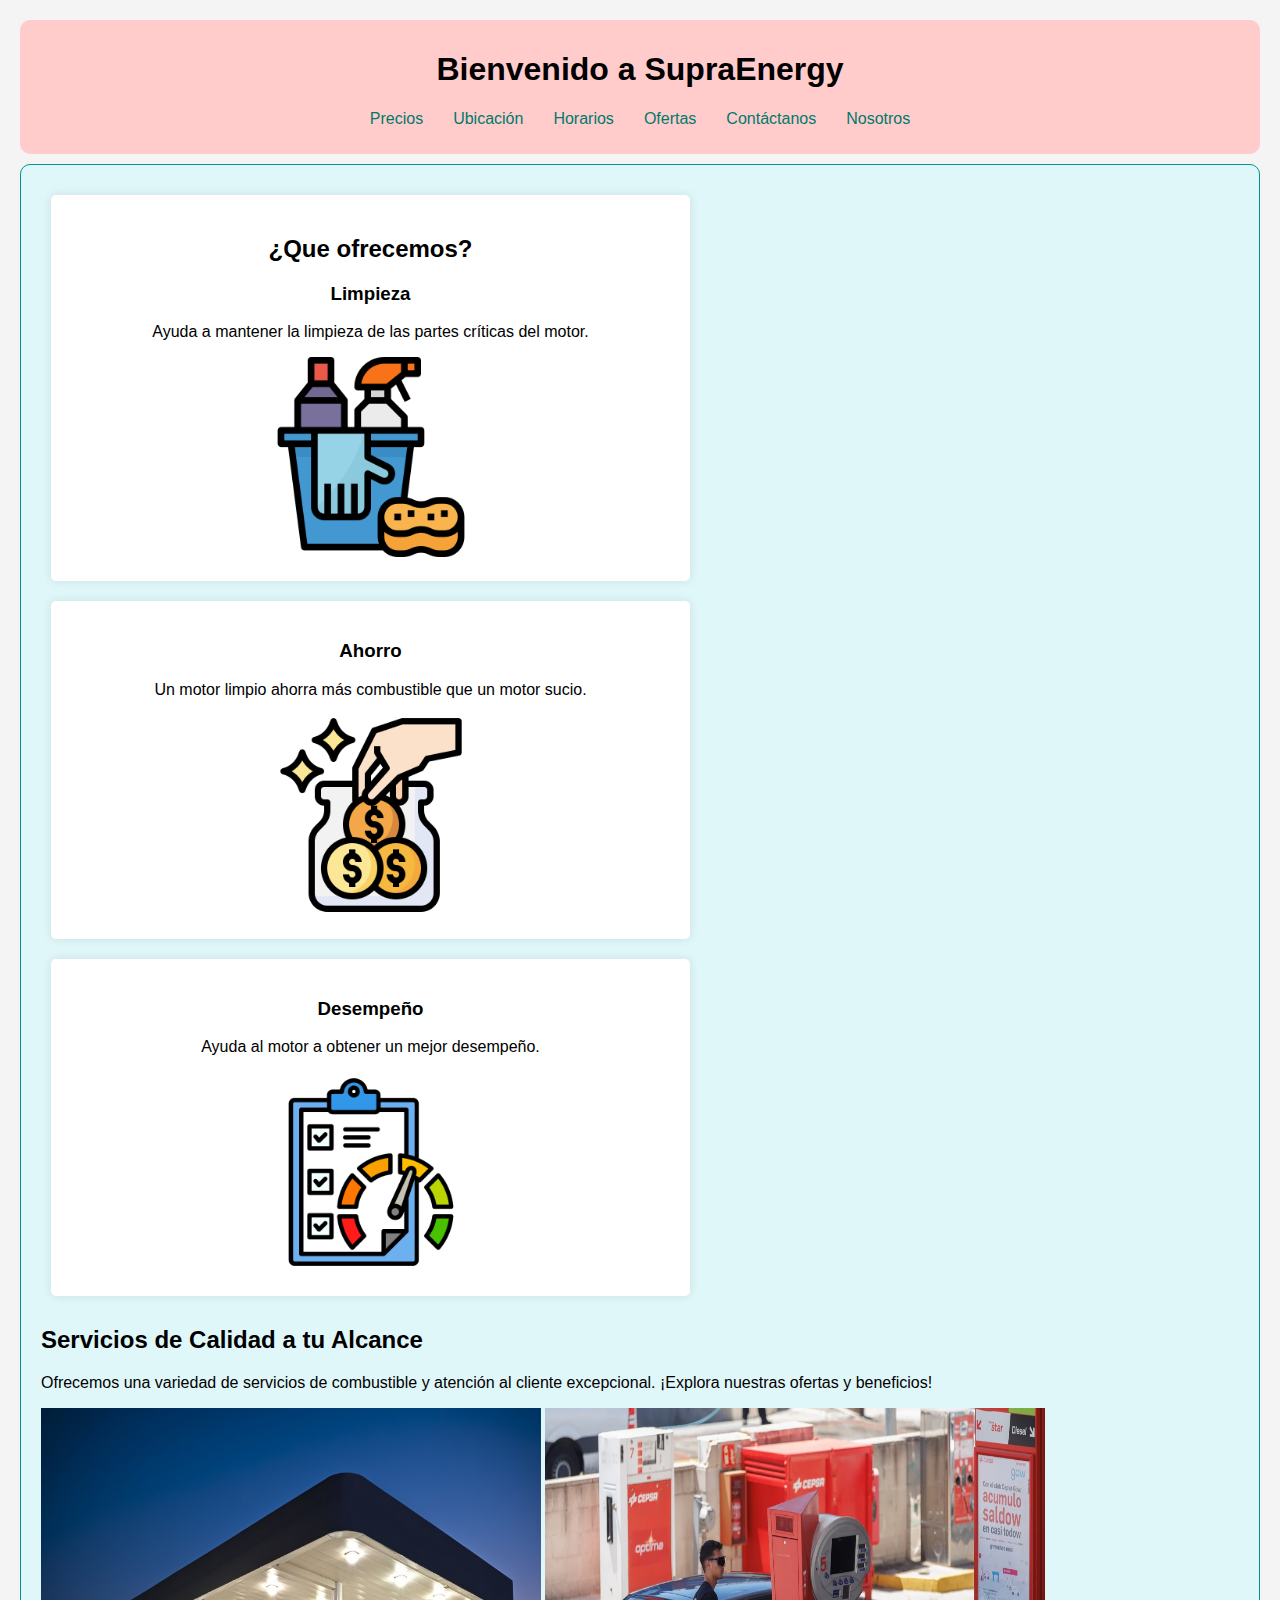
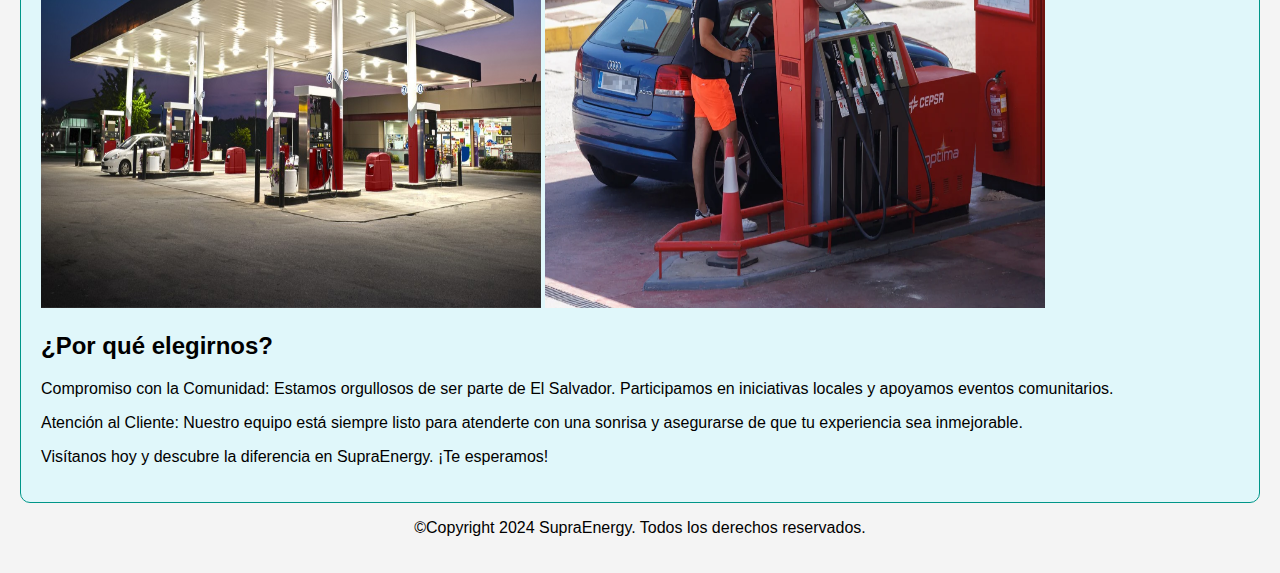
<file: index.html>
<!DOCTYPE html>
<html lang="es">
<head>
    <meta charset="UTF-8">
    <meta name="viewport" content="width=device-width, initial-scale=1.0">
    <title>Inicio</title>
    <link rel="stylesheet" href="css/estilos.css">
</head>
<body>
    <header>
        <h1>Bienvenido a SupraEnergy</h1>
        <nav>
            <ul class="menu">
                <li><a href="precios.html">Precios</a></li>
                <li><a href="ubicacion.html">Ubicación</a></li>
                <li><a href="horarios.html">Horarios</a></li>
                <li><a href="ofertas.html">Ofertas</a></li>
                <li><a href="contactanos.html">Contáctanos</a></li>
                <li><a href="nosotros.html">Nosotros</a></li>
            </ul>
        </nav>
    </header>
    <main>
        <section id="limpieza" class="card" >
            <h2>¿Que ofrecemos?</h2>
            <h3>Limpieza</h3>
            <p>Ayuda a mantener la limpieza de las partes críticas del motor.</p>
            <img src="img/limpiezaInicio.png" width="200" height="200">
        </section>
    
        <section id="ahorro" class="card">
            <h3>Ahorro</h3>
            <p>Un motor limpio ahorra más combustible que un motor sucio.</p>
            <img src="img/ahorroInicio.png" width="200" height="200">
        </section>
    
        <section id="desempeno" class="card">
            <h3>Desempeño</h3>
            <p>Ayuda al motor a obtener un mejor desempeño.</p>
            <img src="img/desempeñoInicio.png" width="200" height="200">
        </section>
        <h2>Servicios de Calidad a tu Alcance</h2>
        <p>Ofrecemos una variedad de servicios de combustible y atención al cliente excepcional. ¡Explora nuestras ofertas y beneficios!</p>
        <img src="img/gasolinera.jpg" width="500" height="500"> <img src="img/gasolinera2.webp" width="500" height="500">
    
        <h2>¿Por qué elegirnos?</h2>
        <p>Compromiso con la Comunidad: Estamos orgullosos de ser parte de El Salvador. Participamos en iniciativas locales y apoyamos eventos comunitarios.</p>

        <p>Atención al Cliente: Nuestro equipo está siempre listo para atenderte con una sonrisa y asegurarse de que tu experiencia sea inmejorable.</p>

        <p>Visítanos hoy y descubre la diferencia en SupraEnergy. ¡Te esperamos!</p>
    </main>
    <footer>
        <p>&copy;Copyright 2024 SupraEnergy. Todos los derechos reservados.</p>
    </footer>
</body>
</html>
</file>
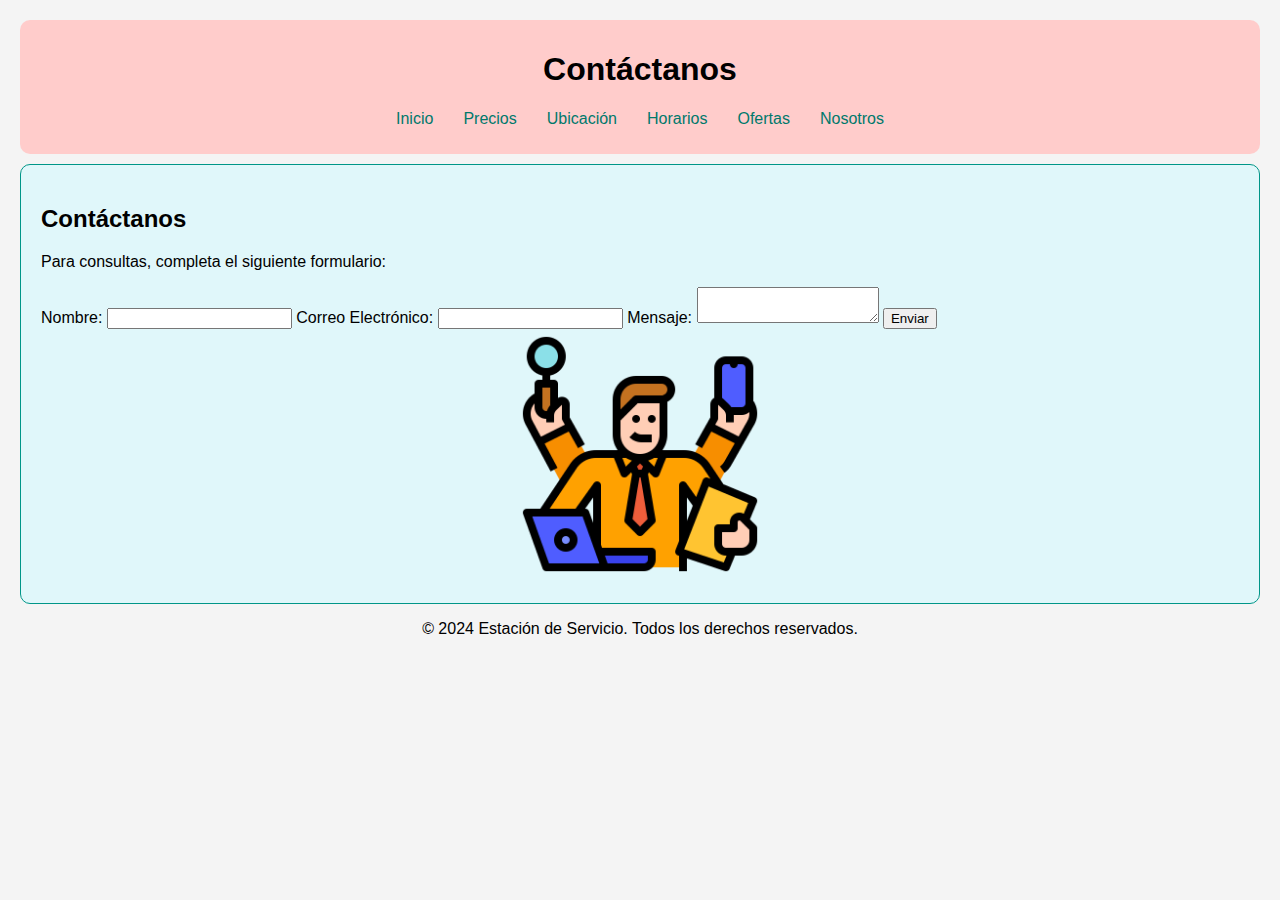
<file: contactanos.html>
<!DOCTYPE html>
<html lang="es">
<head>
    <meta charset="UTF-8">
    <meta name="viewport" content="width=device-width, initial-scale=1.0">
    <title>Contáctanos</title>
    <link rel="stylesheet" href="css/estilos.css">
</head>
<body>
    <header>
        <h1>Contáctanos</h1>
        <nav>
            <ul class="menu">
                <li><a href="index.html">Inicio</a></li>
                <li><a href="precios.html">Precios</a></li>
                <li><a href="ubicacion.html">Ubicación</a></li>
                <li><a href="horarios.html">Horarios</a></li>
                <li><a href="ofertas.html">Ofertas</a></li>
                <li><a href="nosotros.html">Nosotros</a></li>
            </ul>
        </nav>
    </header>
    <main>
        <h2>Contáctanos</h2>
        <p>Para consultas, completa el siguiente formulario:</p>
        <form>
            <label for="nombre">Nombre:</label>
            <input type="text" id="nombre" name="nombre" required>
            <label for="email">Correo Electrónico:</label>
            <input type="email" id="email" name="email" required>
            <label for="mensaje">Mensaje:</label>
            <textarea id="mensaje" name="mensaje" required></textarea>
            <button type="submit">Enviar</button>
        </form>
        <div class="trabajo">
            <img src="img/coordinador.png" width="250" height="250">
        </div>
    </main>
    <footer>
        <p>&copy; 2024 Estación de Servicio. Todos los derechos reservados.</p>
    </footer>
</body>
</html>
</file>
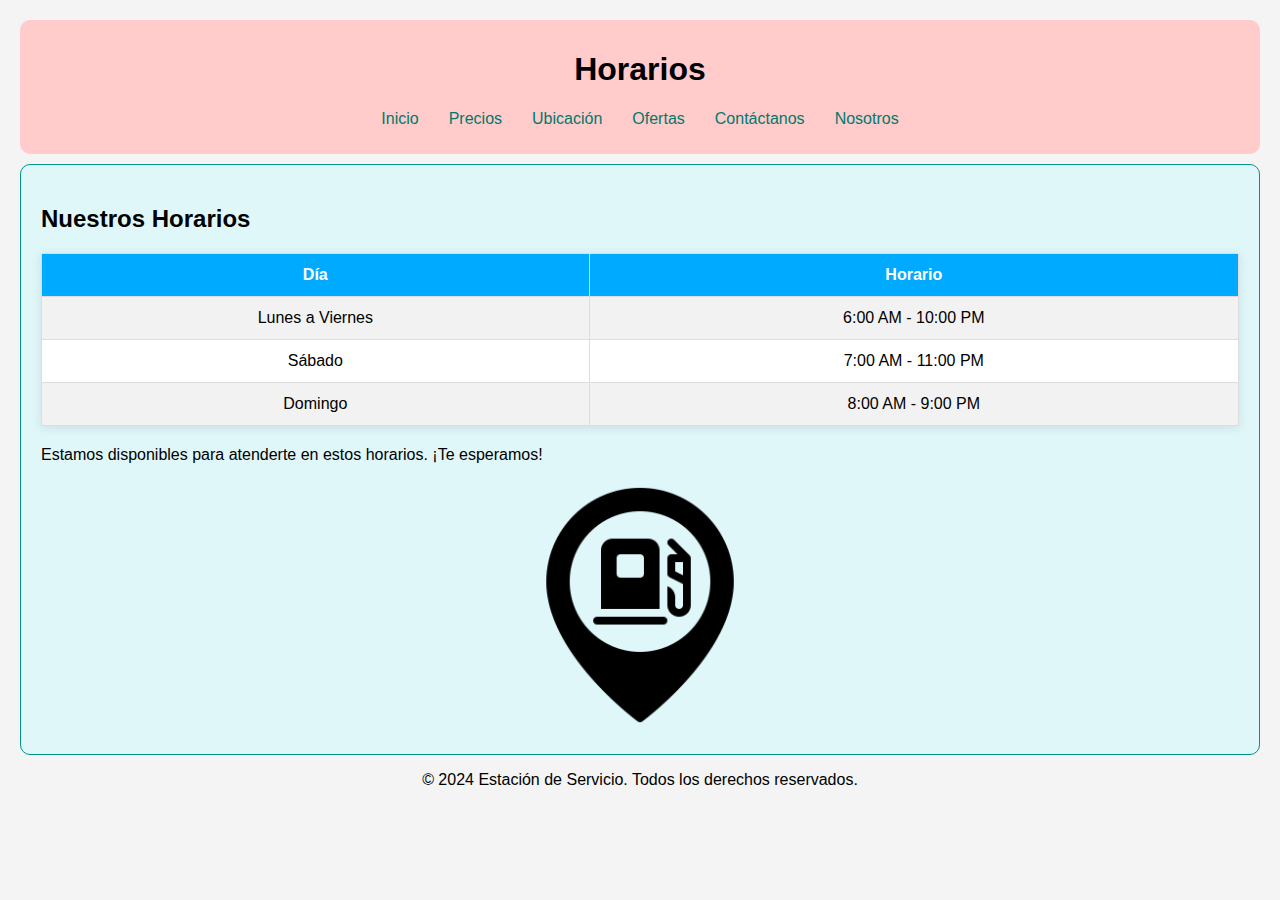
<file: horarios.html>
<!DOCTYPE html>
<html lang="es">
<head>
    <meta charset="UTF-8">
    <meta name="viewport" content="width=device-width, initial-scale=1.0">
    <title>Horarios</title>
    <link rel="stylesheet" href="css/estilos.css">
</head>
<body>
    <header>
        <h1>Horarios</h1>
        <nav>
            <ul class="menu">
                <li><a href="index.html">Inicio</a></li>
                <li><a href="precios.html">Precios</a></li>
                <li><a href="ubicacion.html">Ubicación</a></li>
                <li><a href="ofertas.html">Ofertas</a></li>
                <li><a href="contactanos.html">Contáctanos</a></li>
                <li><a href="nosotros.html">Nosotros</a></li>
            </ul>
        </nav>
    </header>
    <main>
        <h2>Nuestros Horarios</h2>
        <table>
            <tr>
                <th>Día</th>
                <th>Horario</th>
            </tr>
            <tr>
                <td>Lunes a Viernes</td>
                <td>6:00 AM - 10:00 PM</td>
            </tr>
            <tr>
                <td>Sábado</td>
                <td>7:00 AM - 11:00 PM</td>
            </tr>
            <tr>
                <td>Domingo</td>
                <td>8:00 AM - 9:00 PM</td>
            </tr>
        </table>
        <p>Estamos disponibles para atenderte en estos horarios. ¡Te esperamos!</p>
        <div class="Horario">
            <img src="img/gasolinera.png" width="250" height="250">
        </div>
    </main>
    <footer>
        <p>&copy; 2024 Estación de Servicio. Todos los derechos reservados.</p>
    </footer>
</body>
</html>
</file>
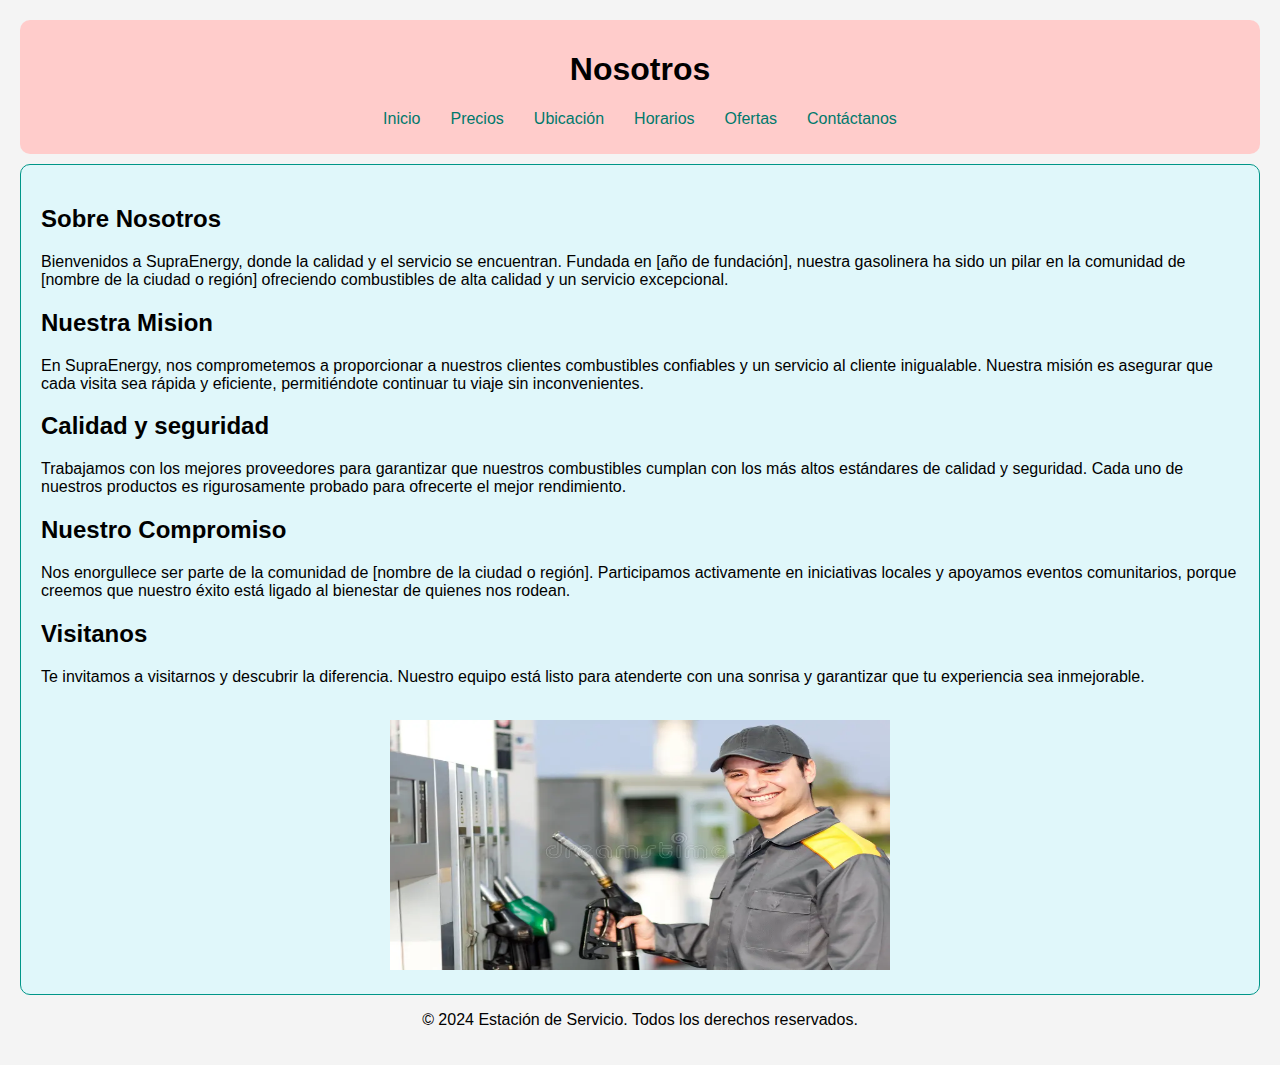
<file: nosotros.html>
<!DOCTYPE html>
<html lang="es">
<head>
    <meta charset="UTF-8">
    <meta name="viewport" content="width=device-width, initial-scale=1.0">
    <title>Nosotros</title>
    <link rel="stylesheet" href="css/estilos.css">
</head>
<body>
    <header>
        <h1>Nosotros</h1>
        <nav>
            <ul class="menu">
                <li><a href="index.html">Inicio</a></li>
                <li><a href="precios.html">Precios</a></li>
                <li><a href="ubicacion.html">Ubicación</a></li>
                <li><a href="horarios.html">Horarios</a></li>
                <li><a href="ofertas.html">Ofertas</a></li>
                <li><a href="contactanos.html">Contáctanos</a></li>
            </ul>
        </nav>
    </header>
    <main>
        <h2>Sobre Nosotros</h2>
        <p>Bienvenidos a SupraEnergy, donde la calidad y el servicio se encuentran. Fundada en [año de fundación], nuestra gasolinera ha sido un pilar en la comunidad de [nombre de la ciudad o región] ofreciendo combustibles de alta calidad y un servicio excepcional.</p>
        
        <h2>Nuestra Mision</h2>
        <p>En SupraEnergy, nos comprometemos a proporcionar a nuestros clientes combustibles confiables y un servicio al cliente inigualable. Nuestra misión es asegurar que cada visita sea rápida y eficiente, permitiéndote continuar tu viaje sin inconvenientes.</p>
        
        <h2>Calidad y seguridad</h2>
        <p>Trabajamos con los mejores proveedores para garantizar que nuestros combustibles cumplan con los más altos estándares de calidad y seguridad. Cada uno de nuestros productos es rigurosamente probado para ofrecerte el mejor rendimiento.</p>

        <h2>Nuestro Compromiso</h2>
        <p>Nos enorgullece ser parte de la comunidad de [nombre de la ciudad o región]. Participamos activamente en iniciativas locales y apoyamos eventos comunitarios, porque creemos que nuestro éxito está ligado al bienestar de quienes nos rodean.</p>

        <h2>Visitanos</h2>
        <p>Te invitamos a visitarnos y descubrir la diferencia. Nuestro equipo está listo para atenderte con una sonrisa y garantizar que tu experiencia sea inmejorable.</p>
        
        <br><div class="trabajador">
            <img src="img/trabajador.webp" width="500" height="250">
        </div>
    </main>
    <footer>
        <p>&copy; 2024 Estación de Servicio. Todos los derechos reservados.</p>
    </footer>
</body>
</html>
</file>
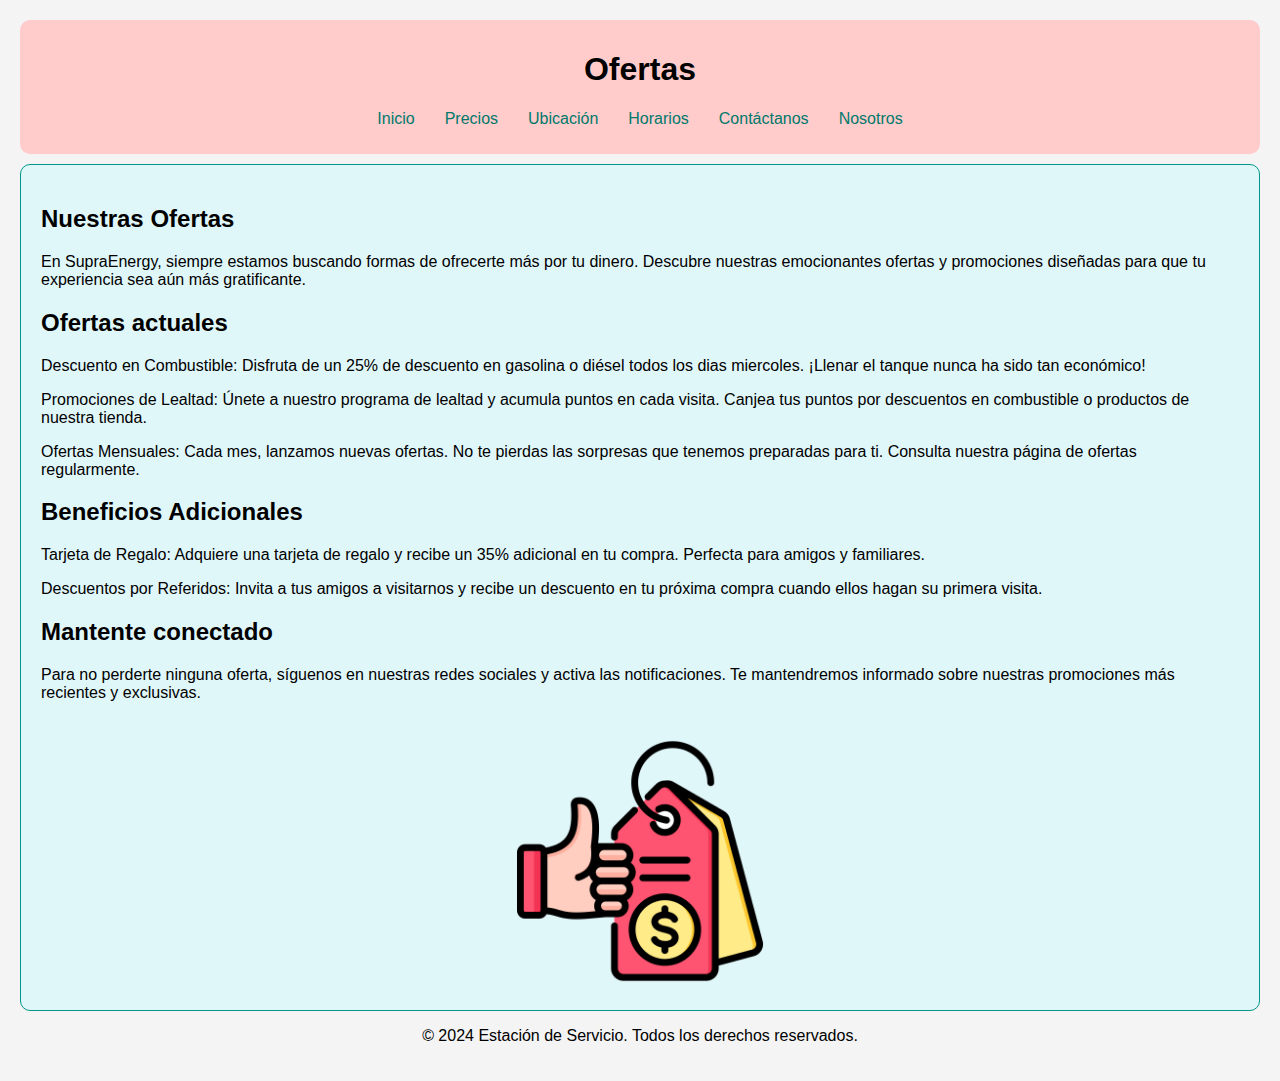
<file: ofertas.html>
<!DOCTYPE html>
<html lang="es">
<head>
    <meta charset="UTF-8">
    <meta name="viewport" content="width=device-width, initial-scale=1.0">
    <title>Ofertas</title>
    <link rel="stylesheet" href="css/estilos.css">
</head>
<body>
    <header>
        <h1>Ofertas</h1>
        <nav>
            <ul class="menu">
                <li><a href="index.html">Inicio</a></li>
                <li><a href="precios.html">Precios</a></li>
                <li><a href="ubicacion.html">Ubicación</a></li>
                <li><a href="horarios.html">Horarios</a></li>
                <li><a href="contactanos.html">Contáctanos</a></li>
                <li><a href="nosotros.html">Nosotros</a></li>
            </ul>
        </nav>
    </header>
    <main>
        <h2>Nuestras Ofertas</h2>
        <p>En SupraEnergy, siempre estamos buscando formas de ofrecerte más por tu dinero. Descubre nuestras emocionantes ofertas y promociones diseñadas para que tu experiencia sea aún más gratificante.</p>

        <h2>Ofertas actuales</h2>
        <p>Descuento en Combustible: Disfruta de un 25% de descuento en gasolina o diésel todos los dias miercoles. ¡Llenar el tanque nunca ha sido tan económico!</p>

        <p>Promociones de Lealtad: Únete a nuestro programa de lealtad y acumula puntos en cada visita. Canjea tus puntos por descuentos en combustible o productos de nuestra tienda.</p>

        <p>Ofertas Mensuales: Cada mes, lanzamos nuevas ofertas. No te pierdas las sorpresas que tenemos preparadas para ti. Consulta nuestra página de ofertas regularmente.</p>

        <h2>Beneficios Adicionales</h2>
        <p>Tarjeta de Regalo: Adquiere una tarjeta de regalo y recibe un 35% adicional en tu compra. Perfecta para amigos y familiares.</p>
        
        <p>Descuentos por Referidos: Invita a tus amigos a visitarnos y recibe un descuento en tu próxima compra cuando ellos hagan su primera visita.</p>

        <h2>Mantente conectado</h2>
        <p>Para no perderte ninguna oferta, síguenos en nuestras redes sociales y activa las notificaciones. Te mantendremos informado sobre nuestras promociones más recientes y exclusivas.</p>
    
        <br><div class="oferta">
            <img src="img/mejor-precio.png" width="250" height="250">
        </div>
    </main>
    <footer>
        <p>&copy; 2024 Estación de Servicio. Todos los derechos reservados.</p>
    </footer>
</body>
</html>
</file>
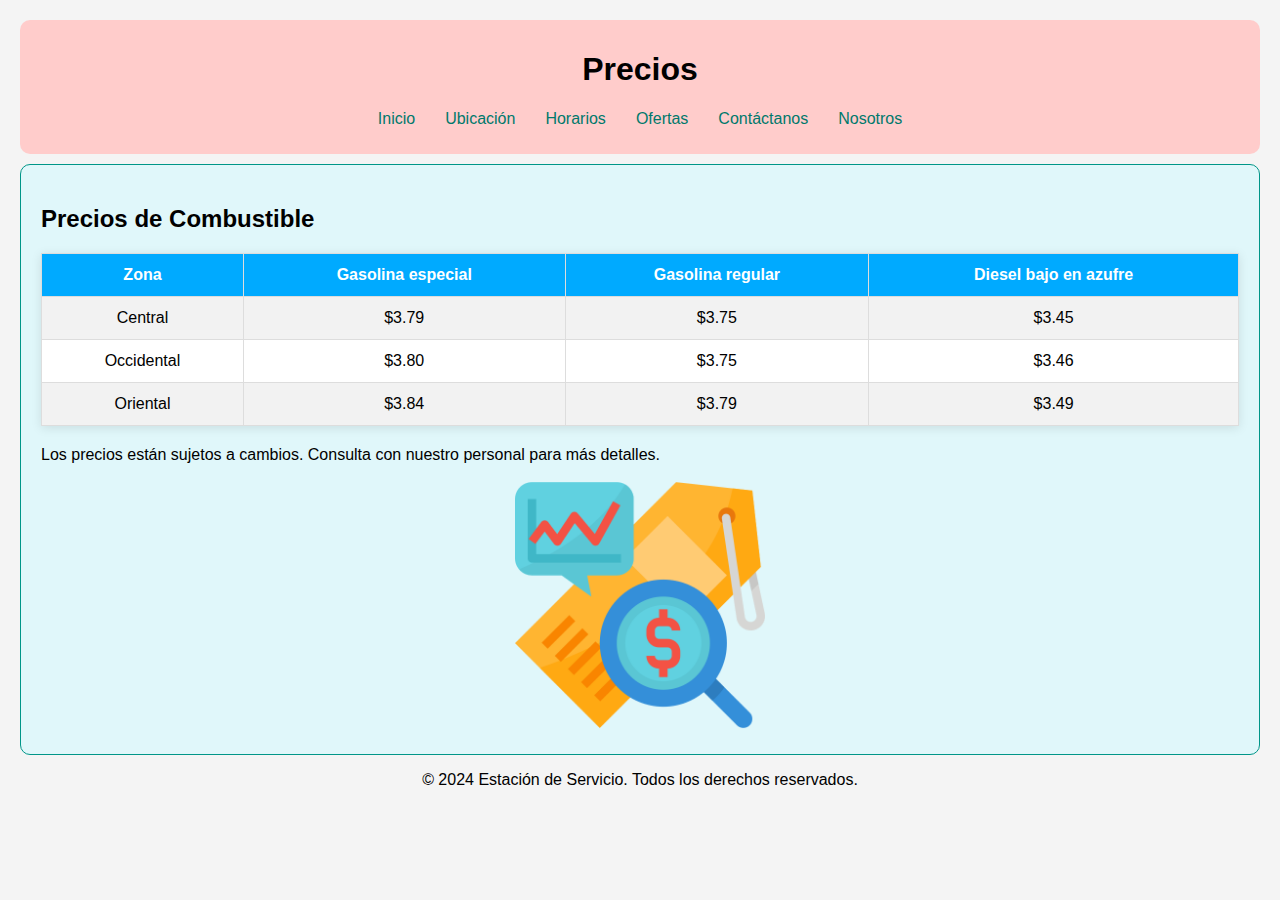
<file: precios.html>
<!DOCTYPE html>
<html lang="es">
<head>
    <meta charset="UTF-8">
    <meta name="viewport" content="width=device-width, initial-scale=1.0">
    <title>Precios</title>
    <link rel="stylesheet" href="css/estilos.css">
</head>
<body>
    <header>
        <h1>Precios</h1>
        <nav>
            <ul class="menu">
                <li><a href="index.html">Inicio</a></li>
                <li><a href="ubicacion.html">Ubicación</a></li>
                <li><a href="horarios.html">Horarios</a></li>
                <li><a href="ofertas.html">Ofertas</a></li>
                <li><a href="contactanos.html">Contáctanos</a></li>
                <li><a href="nosotros.html">Nosotros</a></li>
            </ul>
        </nav>
    </header>
    <main>
        <h2>Precios de Combustible</h2>
        <table>
            <tr>
                <th>Zona</th>
                <th>Gasolina especial</th>
                <th>Gasolina regular</th>
                <th>Diesel bajo en azufre</th>
            </tr>
            <tr>
                <td>Central</td>
                <td>$3.79</td>
                <td>$3.75</td>
                <td>$3.45</td>
            </tr>
            <tr>
                <td>Occidental</td>
                <td>$3.80</td>
                <td>$3.75</td>
                <td>$3.46</td>
            </tr>
            <tr>
                <td>Oriental</td>
                <td>$3.84</td>
                <td>$3.79</td>
                <td>$3.49</td>
            </tr>
        </table>
        <p>Los precios están sujetos a cambios. Consulta con nuestro personal para más detalles.</p>
        
        <div class="precio">
            <img src="img/precios.png" width="250" height="250">
        </div>
    </main>
    <footer>
        <p>&copy; 2024 Estación de Servicio. Todos los derechos reservados.</p>
    </footer>
</body>
</html>
</file>
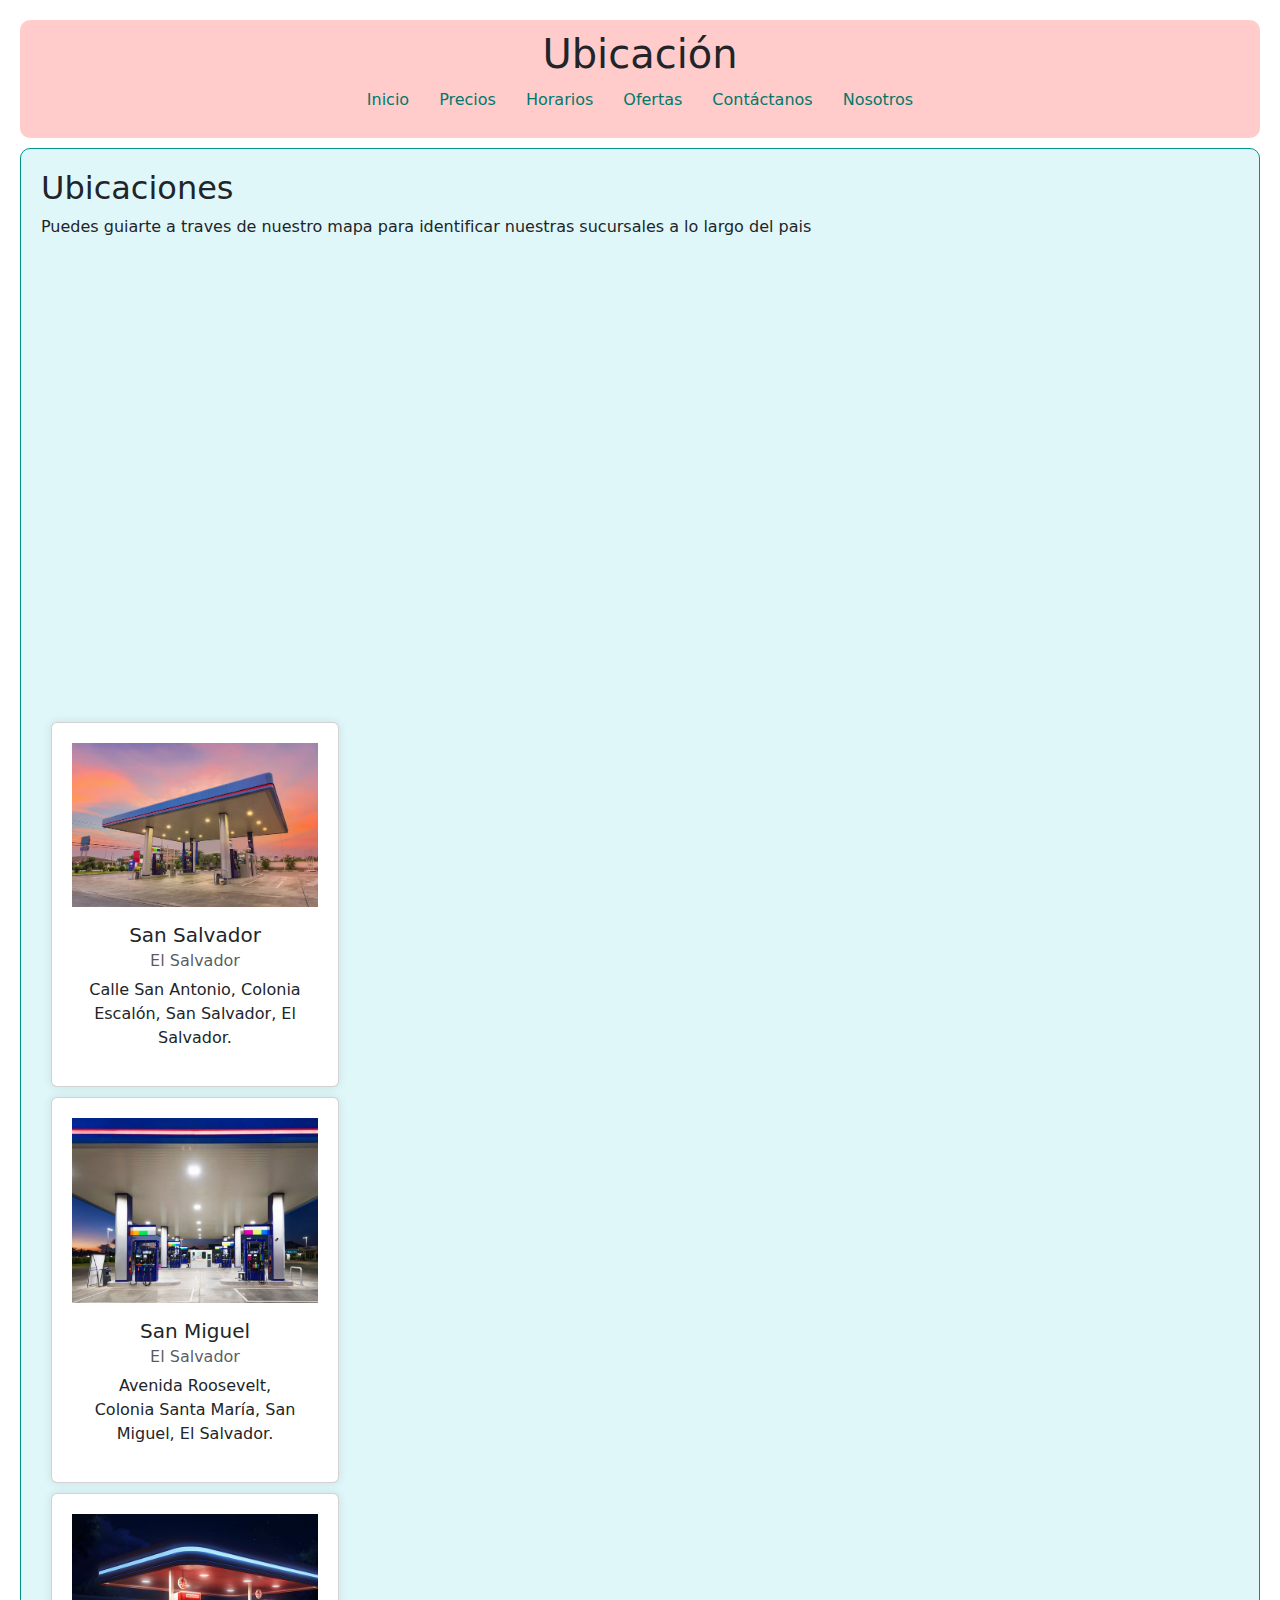
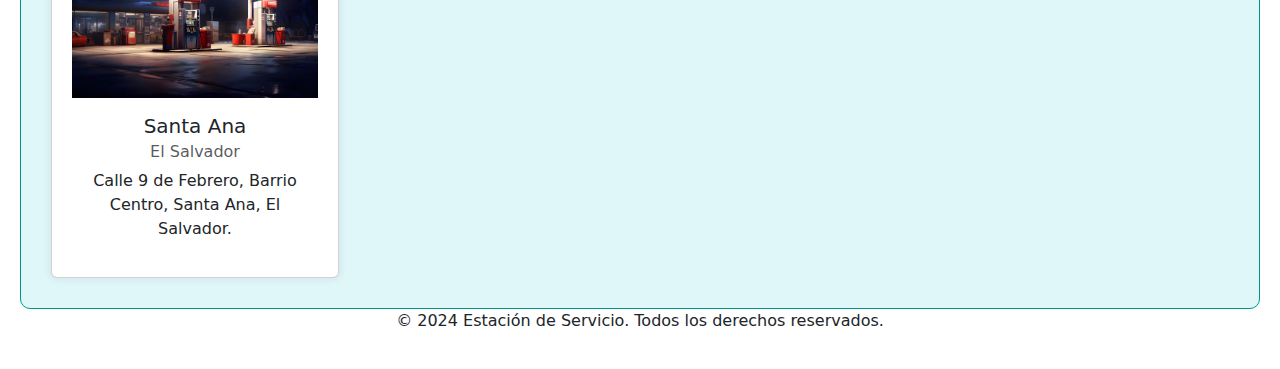
<file: ubicacion.html>
<!DOCTYPE html>
<html lang="es">
<head>
    <meta charset="UTF-8">
    <meta name="viewport" content="width=device-width, initial-scale=1.0">
    <title>Ubicación</title>
    <link rel="stylesheet" href="css/estilos.css">
    <link href="https://cdn.jsdelivr.net/npm/bootstrap@5.3.3/dist/css/bootstrap.min.css" rel="stylesheet" integrity="sha384-QWTKZyjpPEjISv5WaRU9OFeRpok6YctnYmDr5pNlyT2bRjXh0JMhjY6hW+ALEwIH" crossorigin="anonymous">
</head>
<body>
    <header>
        <h1>Ubicación</h1>
        <nav>
            <ul class="menu">
                <li><a href="index.html">Inicio</a></li>
                <li><a href="precios.html">Precios</a></li>
                <li><a href="horarios.html">Horarios</a></li>
                <li><a href="ofertas.html">Ofertas</a></li>
                <li><a href="contactanos.html">Contáctanos</a></li>
                <li><a href="nosotros.html">Nosotros</a></li>
            </ul>
        </nav>
    </header>
    <main>
        <h2>Ubicaciones</h2>
        <p>Puedes guiarte a traves de nuestro mapa para identificar nuestras sucursales a lo largo del pais</p>
        <iframe src="https://www.google.com/maps/embed?pb=!1m18!1m12!1m3!1d3151.8354345091645!2d144.9537353153165!3d-37.81627997975161!2m3!1f0!2f0!3f0!3m2!1i1024!2i768!4f13.1!3m3!1m2!1s0x6ad642af0b0a3f7d%3A0x5045675218ceed30!2sEstaci%C3%B3n%20de%20Servicio!5e0!3m2!1ses!2ses!4v1616161616161" width="600" height="450" style="border:0;" allowfullscreen="" loading="lazy"></iframe>
    </div>

    <div class="card" style="width: 18rem;">
        <img src="img/carrusel2.avif" alt="">
        <div class="card-body">
          <h5 class="card-title" >San Salvador</h5>
          <h6 class="card-subtitle mb-2 text-body-secondary">El Salvador</h6>
          <p class="card-text">Calle San Antonio, Colonia Escalón, San Salvador, El Salvador.</p>
        </div>
      </div>
      <div class="card" style="width: 18rem;">
        <img src="img/carrusel1.webp" alt="">
        <div class="card-body">
          <h5 class="card-title">San Miguel</h5>
          <h6 class="card-subtitle mb-2 text-body-secondary">El Salvador</h6>
          <p class="card-text">Avenida Roosevelt, Colonia Santa María, San Miguel, El Salvador.</p>
        </div>
    </div>
        <div class="card" style="width: 18rem;">
            <img src="img/carrusel3.avif" alt="">
            <div class="card-body">
              <h5 class="card-title">Santa Ana</h5>
              <h6 class="card-subtitle mb-2 text-body-secondary">El Salvador</h6>
              <p class="card-text">Calle 9 de Febrero, Barrio Centro, Santa Ana, El Salvador.</p>
            </div>
      </div>
    </main>
    <footer>
        <p>&copy; 2024 Estación de Servicio. Todos los derechos reservados.</p>
    </footer>
</body>
</html>
</file>
<file: css/estilos.css>
body {
    font-family: Arial, sans-serif;
    background-color: #f4f4f4;
    margin: 0;
    padding: 20px;
}

header {
    background-color: #ffcccb;
    padding: 10px;
    border-radius: 10px;
    text-align: center;
}

nav {
    margin: 10px 0;
}

.menu {
    list-style-type: none;
    padding: 0;
    display: flex;
    justify-content: center;
}

.menu li {
    margin: 0 15px;
}

.menu a {
    text-decoration: none;
    color: #00796b;
}

.menu a:hover {
    text-decoration: underline;
}

main {
    background-color: #e0f7fa;
    border: 1px solid #009688;
    border-radius: 10px;
    padding: 20px;
    margin-top: 10px;
}

footer{
    text-align: center;
}

.card {
    text-align: center;
    background-color: white;
    border-radius: 5px;
    padding: 20px;
    margin: 10px;
    display: inline-block;
    width: 50%;
    box-shadow: 0 0 10px rgba(0,0,0,0.1);
}

table {
    width: 100%;
    border-collapse: collapse;
    margin: 20px 0;
    background-color: white;
    box-shadow: 0 2px 10px rgba(0, 0, 0, 0.1);
}
th, td {
    padding: 12px;
    text-align: center;
    border: 1px solid #ddd;
}
th {
    background-color: #00aaff;
    color: white;
}
tr:nth-child(even) {
    background-color: #f2f2f2;
}

.Horario{
    text-align: center;
}

.trabajador{
    text-align: center;
}

.oferta{
    text-align: center;
}

.precio{
    text-align: center;
}

.trabajo{
    text-align: center;
}
</file>
